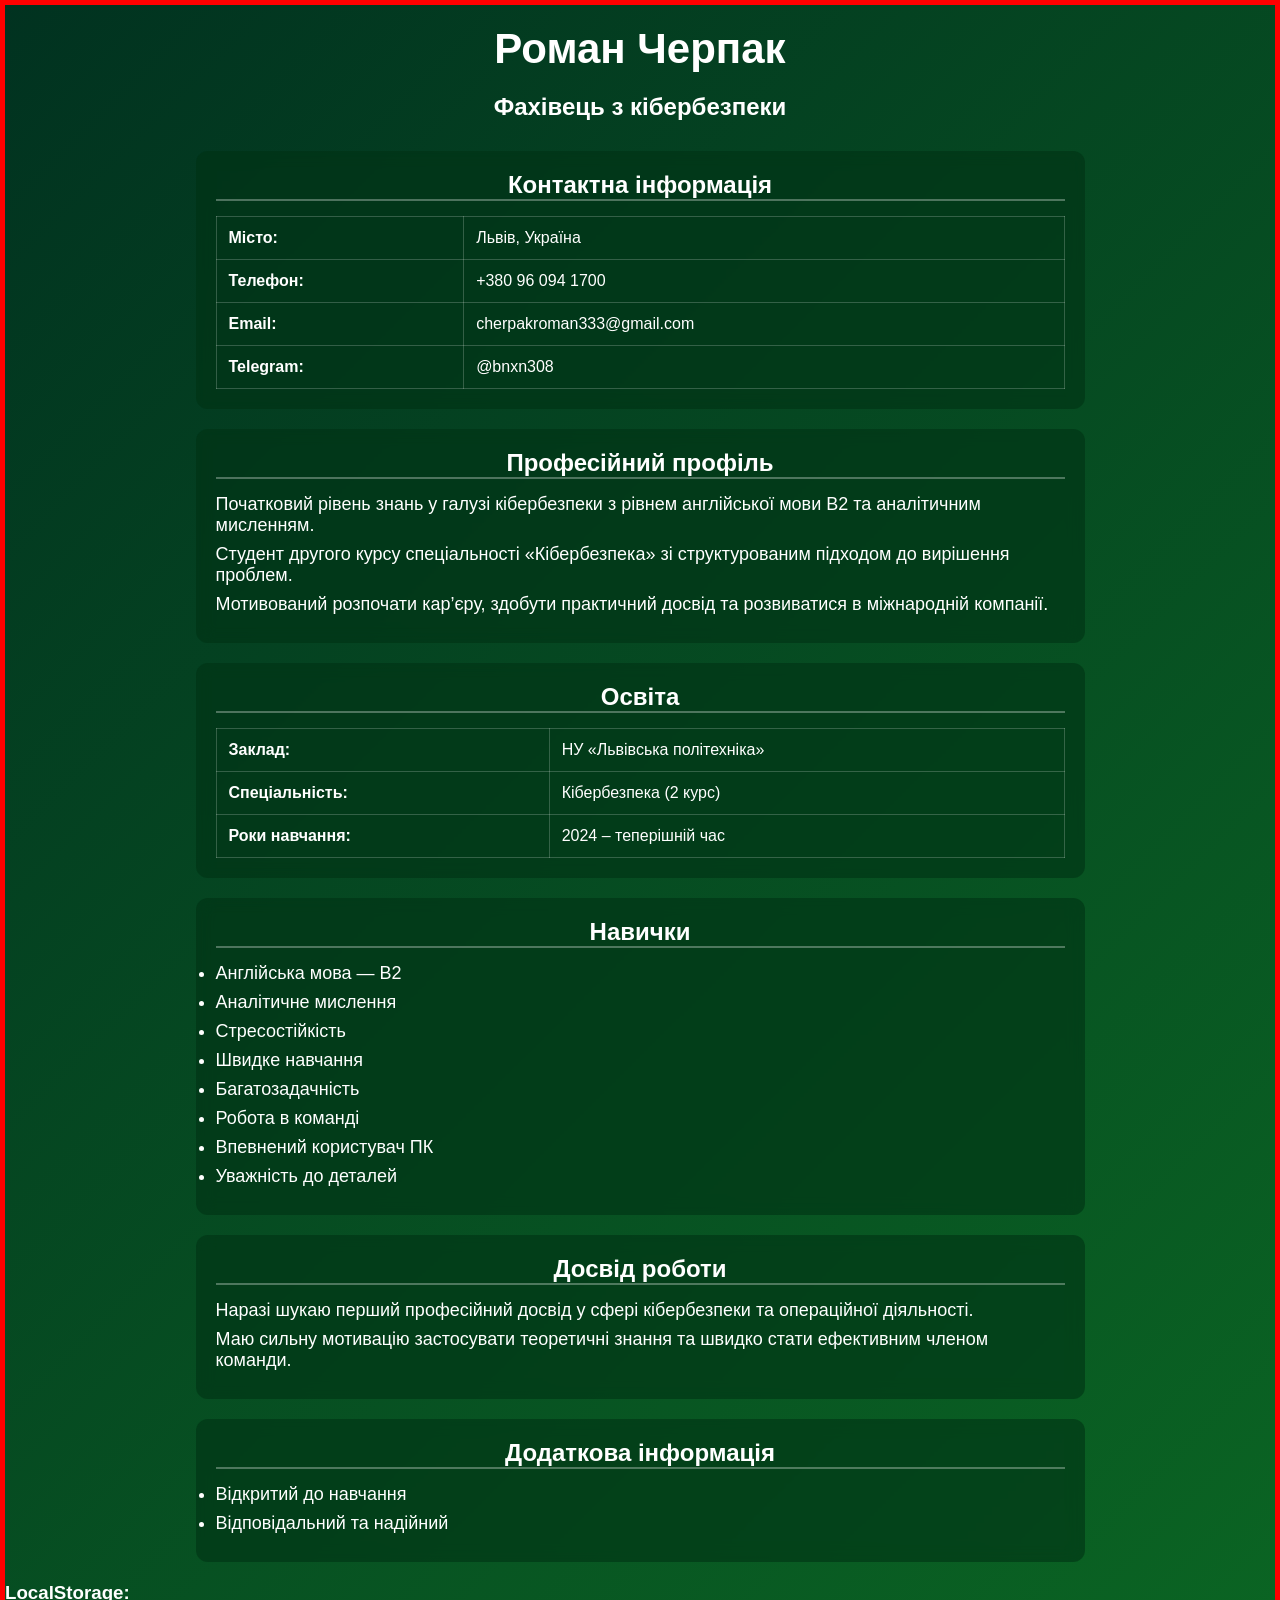
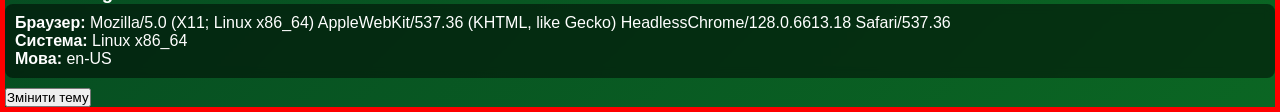
<file: index.html>
<!DOCTYPE html>
<html lang="uk">
<head>
    <meta charset="UTF-8">
    <title>Роман Черпак — Резюме</title>
    <link rel="stylesheet" href="styles.css">
</head>
<body>

    <h1 id="main-title">Роман Черпак</h1>
    <h2>Фахівець з кібербезпеки</h2>

    <div class="section">
        <h2>Контактна інформація</h2>
        <table>
            <tr>
                <td><strong>Місто:</strong></td>
                <td>Львів, Україна</td>
            </tr>
            <tr>
                <td><strong>Телефон:</strong></td>
                <td>+380 96 094 1700</td>
            </tr>
            <tr>
                <td><strong>Email:</strong></td>
                <td>cherpakroman333@gmail.com</td>
            </tr>
            <tr>
                <td><strong>Telegram:</strong></td>
                <td>@bnxn308</td>
            </tr>
        </table>
    </div>

    <div class="section">
        <h2>Професійний профіль</h2>
        <p>
            Початковий рівень знань у галузі кібербезпеки з рівнем англійської мови B2
            та аналітичним мисленням.
        </p>
        <p>
            Студент другого курсу спеціальності «Кібербезпека»
            зі структурованим підходом до вирішення проблем.
        </p>
        <p>
            Мотивований розпочати кар’єру, здобути практичний досвід
            та розвиватися в міжнародній компанії.
        </p>
    </div>

    <div class="section">
        <h2>Освіта</h2>
        <table>
            <tr>
                <td><strong>Заклад:</strong></td>
                <td>НУ «Львівська політехніка»</td>
            </tr>
            <tr>
                <td><strong>Спеціальність:</strong></td>
                <td>Кібербезпека (2 курс)</td>
            </tr>
            <tr>
                <td><strong>Роки навчання:</strong></td>
                <td>2024 – теперішній час</td>
            </tr>
        </table>
    </div>

    <div class="section">
        <h2>Навички</h2>
        <ul>
            <li>Англійська мова — B2</li>
            <li>Аналітичне мислення</li>
            <li>Стресостійкість</li>
            <li>Швидке навчання</li>
            <li>Багатозадачність</li>
            <li>Робота в команді</li>
            <li>Впевнений користувач ПК</li>
            <li>Уважність до деталей</li>
        </ul>
    </div>

    <div class="section">
        <h2>Досвід роботи</h2>
        <p>
            Наразі шукаю перший професійний досвід у сфері кібербезпеки
            та операційної діяльності.
        </p>
        <p>
            Маю сильну мотивацію застосувати теоретичні знання
            та швидко стати ефективним членом команди.
        </p>
    </div>

    <div class="section">
        <h2>Додаткова інформація</h2>
        <ul>
            <li>Відкритий до навчання</li>
            <li>Відповідальний та надійний</li>
        </ul>
    </div>
    <footer id="footer"></footer>

    <button id="themeToggle">Змінити тему</button>

    <div id="modal" style="display:none; position:fixed; top:0; left:0; width:100%; height:100%; background:rgba(0,0,0,0.7);">
        <div style="background:white; color:black; width:300px; margin:100px auto; padding:20px;">
            <h3>Зворотній зв'язок</h3>
            <form action="https://formspree.io/f/xnjllbrl" method="POST">
                <input type="text" name="name" placeholder="Ім'я" required><br><br>
                <input type="email" name="email" placeholder="Email" required><br><br>
                <input type="tel" name="phone" placeholder="Телефон"><br><br>
                <textarea name="message" placeholder="Ваше повідомлення"></textarea><br><br>
                <button type="submit">Відправити</button>
            </form>
        </div>
    </div>

    <div id="comments"></div>

    <script src="script.js"></script>
</body>
</html>
</file>
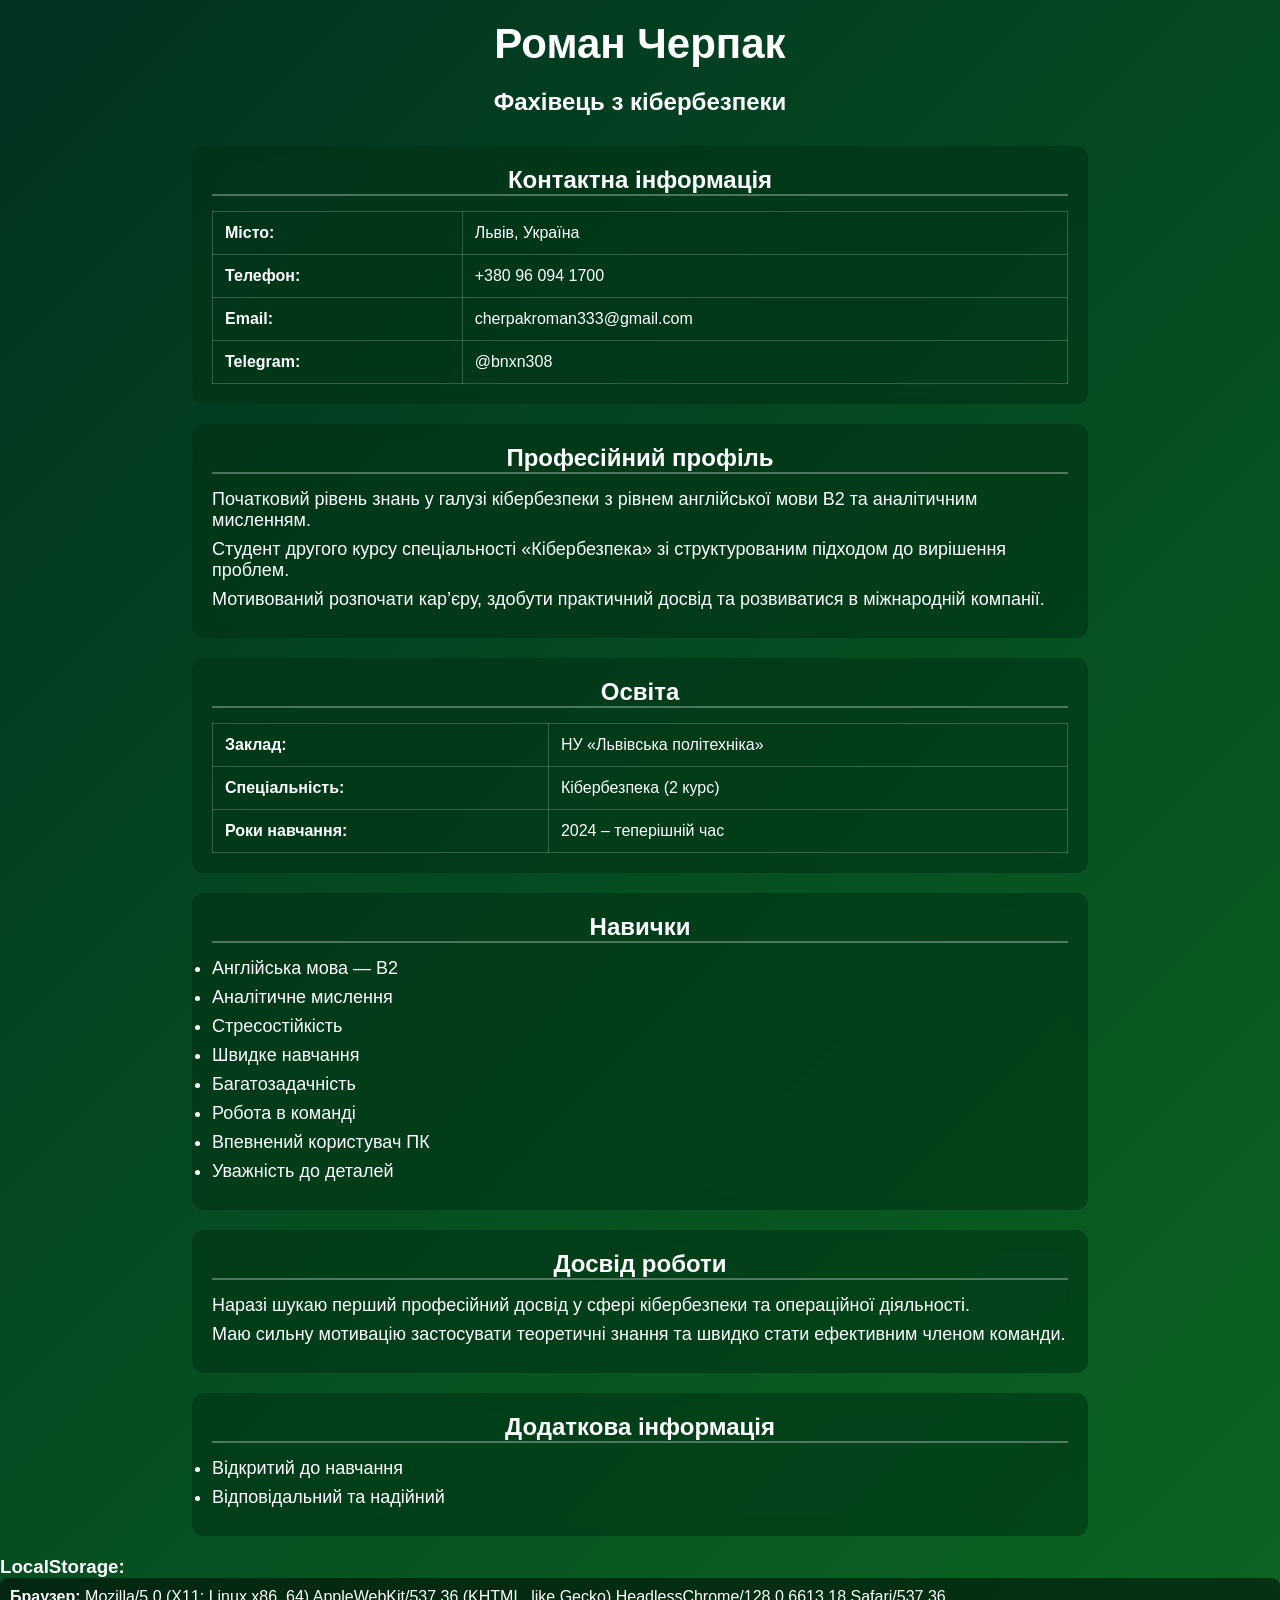
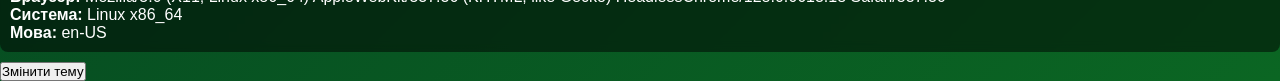
<file: lab2/index.html>
<!DOCTYPE html>
<html lang="uk">
<head>
    <meta charset="UTF-8">
    <title>Роман Черпак — Резюме</title>
    <link rel="stylesheet" href="styles.css">
</head>
<body>

    <h1 id="main-title">Роман Черпак</h1>
    <h2>Фахівець з кібербезпеки</h2>

    <div class="section">
        <h2>Контактна інформація</h2>
        <table>
            <tr>
                <td><strong>Місто:</strong></td>
                <td>Львів, Україна</td>
            </tr>
            <tr>
                <td><strong>Телефон:</strong></td>
                <td>+380 96 094 1700</td>
            </tr>
            <tr>
                <td><strong>Email:</strong></td>
                <td>cherpakroman333@gmail.com</td>
            </tr>
            <tr>
                <td><strong>Telegram:</strong></td>
                <td>@bnxn308</td>
            </tr>
        </table>
    </div>

    <div class="section">
        <h2>Професійний профіль</h2>
        <p>
            Початковий рівень знань у галузі кібербезпеки з рівнем англійської мови B2
            та аналітичним мисленням.
        </p>
        <p>
            Студент другого курсу спеціальності «Кібербезпека»
            зі структурованим підходом до вирішення проблем.
        </p>
        <p>
            Мотивований розпочати кар’єру, здобути практичний досвід
            та розвиватися в міжнародній компанії.
        </p>
    </div>

    <div class="section">
        <h2>Освіта</h2>
        <table>
            <tr>
                <td><strong>Заклад:</strong></td>
                <td>НУ «Львівська політехніка»</td>
            </tr>
            <tr>
                <td><strong>Спеціальність:</strong></td>
                <td>Кібербезпека (2 курс)</td>
            </tr>
            <tr>
                <td><strong>Роки навчання:</strong></td>
                <td>2024 – теперішній час</td>
            </tr>
        </table>
    </div>

    <div class="section">
        <h2>Навички</h2>
        <ul>
            <li>Англійська мова — B2</li>
            <li>Аналітичне мислення</li>
            <li>Стресостійкість</li>
            <li>Швидке навчання</li>
            <li>Багатозадачність</li>
            <li>Робота в команді</li>
            <li>Впевнений користувач ПК</li>
            <li>Уважність до деталей</li>
        </ul>
    </div>

    <div class="section">
        <h2>Досвід роботи</h2>
        <p>
            Наразі шукаю перший професійний досвід у сфері кібербезпеки
            та операційної діяльності.
        </p>
        <p>
            Маю сильну мотивацію застосувати теоретичні знання
            та швидко стати ефективним членом команди.
        </p>
    </div>

    <div class="section">
        <h2>Додаткова інформація</h2>
        <ul>
            <li>Відкритий до навчання</li>
            <li>Відповідальний та надійний</li>
        </ul>
    </div>
    <footer id="footer"></footer>

    <button id="themeToggle">Змінити тему</button>

    <div id="modal" style="display:none; position:fixed; top:0; left:0; width:100%; height:100%; background:rgba(0,0,0,0.7);">
        <div style="background:white; color:black; width:300px; margin:100px auto; padding:20px;">
            <h3>Зворотній зв'язок</h3>
            <form action="https://formspree.io/f/xnjllbrl" method="POST">
                <input type="text" name="name" placeholder="Ім'я" required><br><br>
                <input type="email" name="email" placeholder="Email" required><br><br>
                <input type="tel" name="phone" placeholder="Телефон"><br><br>
                <textarea name="message" placeholder="Ваше повідомлення"></textarea><br><br>
                <button type="submit">Відправити</button>
            </form>
        </div>
    </div>

    <div id="comments"></div>

    <script src="script.js"></script>
</body>
</html>
</file>
<file: styles.css>
* {
    margin: 0;
    padding: 0;
    box-sizing: border-box;
}

body {
    font-family: "Segoe UI", Arial, sans-serif;
    background: linear-gradient(135deg, #013220, #0b6623, #228b22, #7CFC00);
    background-size: 300% 300%;
    animation: bgMove 10s ease infinite;
    overflow-x: hidden;
    color: white;
    border: 5px solid red;
}

@keyframes bgMove {
    0% {
        background-position: 0% 50%;
    }

    50% {
        background-position: 100% 50%;
    }

    100% {
        background-position: 0% 50%;
    }
}

h1, h2, p, li, td, strong {
    color: white;
    animation: floatText 3s ease-in-out infinite;
}

@keyframes floatText {
    0%,100% {
        transform: translateY(0);
    }

    50% {
        transform: translateY(-3px);
    }
}

#main-title {
    text-align: center;
    font-size: 42px;
    margin: 20px 0;
    opacity: 0;
    animation: fadeDown 1s forwards;
}

h2:first-of-type {
    text-align: center;
    margin-bottom: 30px;
    opacity: 0;
    animation: fadeIn 1s forwards 0.3s;
}

.section {
    width: 70%;
    margin: 20px auto;
    padding: 20px;
    background: rgba(0, 50, 20, 0.6);
    backdrop-filter: blur(8px);
    border-radius: 12px;
    opacity: 0;
    transform: translateY(30px);
    animation: sectionAppear 1s forwards;
}

    .section:nth-of-type(1) {
        animation-delay: 0.2s;
    }

    .section:nth-of-type(2) {
        animation-delay: 0.4s;
    }

    .section:nth-of-type(3) {
        animation-delay: 0.6s;
    }

    .section:nth-of-type(4) {
        animation-delay: 0.8s;
    }

    .section:nth-of-type(5) {
        animation-delay: 1s;
    }

    .section h2 {
        border-bottom: 2px solid rgba(255,255,255,0.3);
        margin-bottom: 15px;
    }
    
p, li {
    font-size: 18px;
    margin-bottom: 8px;
    transition: 0.3s;
}

    p:hover, li:hover {
        color: #7CFC00;
    }

table {
    width: 100%;
    border-collapse: collapse;
}

td {
    padding: 12px;
    border: 1px solid rgba(255,255,255,0.2);
    position: relative;
    overflow: hidden;
}

    td::before {
        content: "";
        position: absolute;
        top: 0;
        left: -100%;
        width: 100%;
        height: 100%;
        background: rgba(0,0,0,0.5);
        transition: 0.5s;
    }

    td:hover::before {
        left: 0;
    }

.comment {
    background: rgba(0, 0, 0, 0.5);
    padding: 10px;
    margin-bottom: 10px;
    border-radius: 8px;
    backdrop-filter: blur(5px);
    opacity: 0;
    transform: translateY(30px);
    animation: sectionAppear 0.8s forwards;
}

    .comment:hover {
        transform: scale(1.05);
        background: rgba(124, 252, 0, 0.3);
        transition: 0.3s;
    }

@keyframes sectionAppear {
    to {
        opacity: 1;
        transform: translateY(0);
    }
}

@keyframes fadeIn {
    to {
        opacity: 1;
    }
}

@keyframes fadeDown {
    from {
        opacity: 0;
        transform: translateY(-20px);
    }

    to {
        opacity: 1;
        transform: translateY(0);
    }
}


    body h1,
    body h2,
    body p,
    body li,
    body td,
    body strong {
        color: white;
    }

.light {
    background: linear-gradient(270deg, #0f2027, #203a43, #2c5364, #4facfe);
    background-size: 600% 600%;
    animation: blueMove 10s ease infinite;
}

    .light h1,
    .light h2,
    .light p,
    .light li,
    .light td,
    .light strong {
        color: white !important;
    }

    .light .section {
        background: rgba(0, 30, 60, 0.6);
    }
</file>
<file: lab2/styles.css>
* {
    margin: 0;
    padding: 0;
    box-sizing: border-box;
}

body {
    font-family: "Segoe UI", Arial, sans-serif;
    background: linear-gradient(135deg, #013220, #0b6623, #228b22, #7CFC00);
    background-size: 300% 300%;
    animation: bgMove 10s ease infinite;
    overflow-x: hidden;
    color: white;
}

@keyframes bgMove {
    0% {
        background-position: 0% 50%;
    }

    50% {
        background-position: 100% 50%;
    }

    100% {
        background-position: 0% 50%;
    }
}

h1, h2, p, li, td, strong {
    color: white;
    animation: floatText 3s ease-in-out infinite;
}

@keyframes floatText {
    0%,100% {
        transform: translateY(0);
    }

    50% {
        transform: translateY(-3px);
    }
}

#main-title {
    text-align: center;
    font-size: 42px;
    margin: 20px 0;
    opacity: 0;
    animation: fadeDown 1s forwards;
}

h2:first-of-type {
    text-align: center;
    margin-bottom: 30px;
    opacity: 0;
    animation: fadeIn 1s forwards 0.3s;
}

.section {
    width: 70%;
    margin: 20px auto;
    padding: 20px;
    background: rgba(0, 50, 20, 0.6);
    backdrop-filter: blur(8px);
    border-radius: 12px;
    opacity: 0;
    transform: translateY(30px);
    animation: sectionAppear 1s forwards;
}

    .section:nth-of-type(1) {
        animation-delay: 0.2s;
    }

    .section:nth-of-type(2) {
        animation-delay: 0.4s;
    }

    .section:nth-of-type(3) {
        animation-delay: 0.6s;
    }

    .section:nth-of-type(4) {
        animation-delay: 0.8s;
    }

    .section:nth-of-type(5) {
        animation-delay: 1s;
    }

    .section h2 {
        border-bottom: 2px solid rgba(255,255,255,0.3);
        margin-bottom: 15px;
    }

p, li {
    font-size: 18px;
    margin-bottom: 8px;
    transition: 0.3s;
}

    p:hover, li:hover {
        color: #7CFC00;
    }

table {
    width: 100%;
    border-collapse: collapse;
}

td {
    padding: 12px;
    border: 1px solid rgba(255,255,255,0.2);
    position: relative;
    overflow: hidden;
}

    td::before {
        content: "";
        position: absolute;
        top: 0;
        left: -100%;
        width: 100%;
        height: 100%;
        background: rgba(0,0,0,0.5);
        transition: 0.5s;
    }

    td:hover::before {
        left: 0;
    }

.comment {
    background: rgba(0, 0, 0, 0.5);
    padding: 10px;
    margin-bottom: 10px;
    border-radius: 8px;
    backdrop-filter: blur(5px);
    opacity: 0;
    transform: translateY(30px);
    animation: sectionAppear 0.8s forwards;
}

    .comment:hover {
        transform: scale(1.05);
        background: rgba(124, 252, 0, 0.3);
        transition: 0.3s;
    }

@keyframes sectionAppear {
    to {
        opacity: 1;
        transform: translateY(0);
    }
}

@keyframes fadeIn {
    to {
        opacity: 1;
    }
}

@keyframes fadeDown {
    from {
        opacity: 0;
        transform: translateY(-20px);
    }

    to {
        opacity: 1;
        transform: translateY(0);
    }
}


    body h1,
    body h2,
    body p,
    body li,
    body td,
    body strong {
        color: white;
    }

.light {
    background: linear-gradient(270deg, #0f2027, #203a43, #2c5364, #4facfe);
    background-size: 600% 600%;
    animation: blueMove 10s ease infinite;
}

    .light h1,
    .light h2,
    .light p,
    .light li,
    .light td,
    .light strong {
        color: #003366 !important;
    }

    .light .section {
        background: rgba(0, 30, 60, 0.6);
    }
</file>
